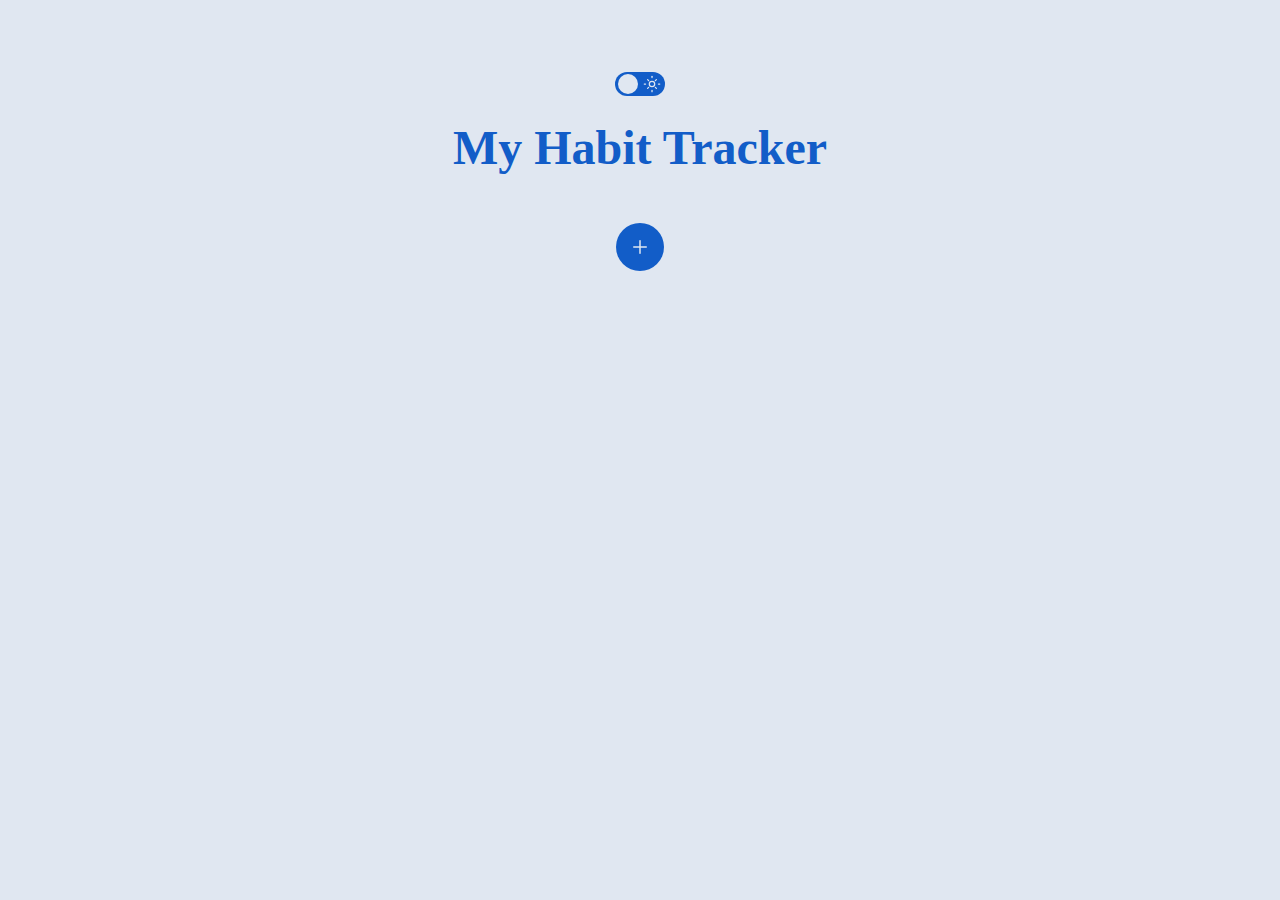
<file: index.html>
<!DOCTYPE html>
<html lang="en">
<head>
    <meta charset="UTF-8">
    <meta name="viewport" content="width=device-width, initial-scale=1.0">
    <link rel="stylesheet" href="styles.css">
    <script defer src="script.js"></script>
    <title>My Habit Tracker</title>
</head>

<body>
  <section class="theme-container">
      <button class="theme" id="theme"></button>
    </section>
    <h1>My Habit Tracker</h1>
    <section class="habit-container">

    </section>
    <section class="new-habit">
      <button class="new-habit__add">
        <svg width="24" height="24" fill="none" viewBox="0 0 24 24">
          <path stroke="currentColor" stroke-linecap="round" stroke-linejoin="round" stroke-width="1.5" d="M12 5.75V18.25"></path>
          <path stroke="currentColor" stroke-linecap="round" stroke-linejoin="round" stroke-width="1.5" d="M18.25 12L5.75 12"></path>
        </svg>
      </button>
    </section>
    <div class="modal-container" aria-hidden="true">
      <div class="modal">
        <h2>Add a new habit</h2>
        <input type="text" id="title" placeholder="Enter a habit name">
        <div class="icons">
          <button class="icon" id="book">
            <svg width="24" height="24" fill="none" viewBox="0 0 24 24">
              <path stroke="currentColor" stroke-linecap="round" stroke-linejoin="round" stroke-width="1.5" d="M19.25 5.75C19.25 5.19772 18.8023 4.75 18.25 4.75H14C12.8954 4.75 12 5.64543 12 6.75V19.25L12.8284 18.4216C13.5786 17.6714 14.596 17.25 15.6569 17.25H18.25C18.8023 17.25 19.25 16.8023 19.25 16.25V5.75Z"/>
              <path stroke="currentColor" stroke-linecap="round" stroke-linejoin="round" stroke-width="1.5" d="M4.75 5.75C4.75 5.19772 5.19772 4.75 5.75 4.75H10C11.1046 4.75 12 5.64543 12 6.75V19.25L11.1716 18.4216C10.4214 17.6714 9.40401 17.25 8.34315 17.25H5.75C5.19772 17.25 4.75 16.8023 4.75 16.25V5.75Z"/>
            </svg>
          </button>
          <button class="icon" id="call">
            <svg width="24" height="24" fill="none" viewBox="0 0 24 24">
              <path stroke="currentColor" stroke-linecap="round" stroke-linejoin="round" stroke-width="1.5" d="M8.89286 4.75H6.06818C5.34017 4.75 4.75 5.34017 4.75 6.06818C4.75 13.3483 10.6517 19.25 17.9318 19.25C18.6598 19.25 19.25 18.6598 19.25 17.9318V15.1071L16.1429 13.0357L14.5317 14.6468C14.2519 14.9267 13.8337 15.0137 13.4821 14.8321C12.8858 14.524 11.9181 13.9452 10.9643 13.0357C9.98768 12.1045 9.41548 11.1011 9.12829 10.494C8.96734 10.1537 9.06052 9.76091 9.32669 9.49474L10.9643 7.85714L8.89286 4.75Z"/>
              <path stroke="currentColor" stroke-linecap="round" stroke-linejoin="round" stroke-width="1.5" d="M14 5.02936C16.4312 5.72562 18.3396 7.65944 19 10.1056"/>
            </svg>
          </button>
          <button class="icon" id="camera">
            <svg width="24" height="24" fill="none" viewBox="0 0 24 24">
              <path stroke="currentColor" stroke-linecap="round" stroke-width="1.5" d="M19.25 17.25V9.75C19.25 8.64543 18.3546 7.75 17.25 7.75H16.9167C16.513 7.75 16.1489 7.50726 15.9936 7.13462L15.2564 5.36538C15.1011 4.99274 14.737 4.75 14.3333 4.75H9.66667C9.26297 4.75 8.89886 4.99274 8.74359 5.36538L8.00641 7.13462C7.85114 7.50726 7.48703 7.75 7.08333 7.75H6.75C5.64543 7.75 4.75 8.64543 4.75 9.75V17.25C4.75 18.3546 5.64543 19.25 6.75 19.25H17.25C18.3546 19.25 19.25 18.3546 19.25 17.25Z"/>
              <path stroke="currentColor" stroke-linecap="round" stroke-width="1.5" d="M15.25 13C15.25 14.7949 13.7949 16.25 12 16.25C10.2051 16.25 8.75 14.7949 8.75 13C8.75 11.2051 10.2051 9.75 12 9.75C13.7949 9.75 15.25 11.2051 15.25 13Z"/>
            </svg>
          </button>
          <button class="icon" id="communicate">
            <svg width="24" height="24" fill="none" viewBox="0 0 24 24">
              <path stroke="currentColor" stroke-linecap="round" stroke-linejoin="round" stroke-width="1.5" d="M4.75 6.75C4.75 5.64543 5.64543 4.75 6.75 4.75H17.25C18.3546 4.75 19.25 5.64543 19.25 6.75V14.25C19.25 15.3546 18.3546 16.25 17.25 16.25H14.625L12 19.25L9.375 16.25H6.75C5.64543 16.25 4.75 15.3546 4.75 14.25V6.75Z"/>
              <path stroke="currentColor" stroke-linecap="round" stroke-linejoin="round" d="M9.5 11C9.5 11.2761 9.27614 11.5 9 11.5C8.72386 11.5 8.5 11.2761 8.5 11C8.5 10.7239 8.72386 10.5 9 10.5C9.27614 10.5 9.5 10.7239 9.5 11Z"/>
              <path stroke="currentColor" stroke-linecap="round" stroke-linejoin="round" d="M12.5 11C12.5 11.2761 12.2761 11.5 12 11.5C11.7239 11.5 11.5 11.2761 11.5 11C11.5 10.7239 11.7239 10.5 12 10.5C12.2761 10.5 12.5 10.7239 12.5 11Z"/>
              <path stroke="currentColor" stroke-linecap="round" stroke-linejoin="round" d="M15.5 11C15.5 11.2761 15.2761 11.5 15 11.5C14.7239 11.5 14.5 11.2761 14.5 11C14.5 10.7239 14.7239 10.5 15 10.5C15.2761 10.5 15.5 10.7239 15.5 11Z"/>
            </svg>
            
          </button>
          <button class="icon" id="friends">
            <svg width="24" height="24" fill="none" viewBox="0 0 24 24">
              <path stroke="currentColor" stroke-linecap="round" stroke-linejoin="round" stroke-width="1.5" d="M5.78168 19.25H13.2183C13.7828 19.25 14.227 18.7817 14.1145 18.2285C13.804 16.7012 12.7897 14 9.5 14C6.21031 14 5.19605 16.7012 4.88549 18.2285C4.773 18.7817 5.21718 19.25 5.78168 19.25Z"/>
              <path stroke="currentColor" stroke-linecap="round" stroke-linejoin="round" stroke-width="1.5" d="M15.75 14C17.8288 14 18.6802 16.1479 19.0239 17.696C19.2095 18.532 18.5333 19.25 17.6769 19.25H16.75"/>
              <circle cx="9.5" cy="7.5" r="2.75" stroke="currentColor" stroke-linecap="round" stroke-linejoin="round" stroke-width="1.5"/>
              <path stroke="currentColor" stroke-linecap="round" stroke-linejoin="round" stroke-width="1.5" d="M14.75 10.25C16.2688 10.25 17.25 9.01878 17.25 7.5C17.25 5.98122 16.2688 4.75 14.75 4.75"/>
            </svg>
          </button>
          <button class="icon" id="write">
            <svg width="24" height="24" fill="none" viewBox="0 0 24 24">
              <path stroke="currentColor" stroke-linecap="round" stroke-linejoin="round" stroke-width="1.5" d="M4.75 19.25L9 18.25L18.2929 8.95711C18.6834 8.56658 18.6834 7.93342 18.2929 7.54289L16.4571 5.70711C16.0666 5.31658 15.4334 5.31658 15.0429 5.70711L5.75 15L4.75 19.25Z"/>
              <path stroke="currentColor" stroke-linecap="round" stroke-linejoin="round" stroke-width="1.5" d="M19.25 19.25H13.75"/>
            </svg>
          </button>
        </div>
        <div class="modal-btns">
          <button id="add">Add Habit</button>
          <button id="cancel">Cancel</button>
        </div>
      </div>
    </div>
    <div class="context-menu">
      <p id="habitTitle">Title</p>
      <button id="delete">Delete Habit</button>
    </div>
</body>
</file>
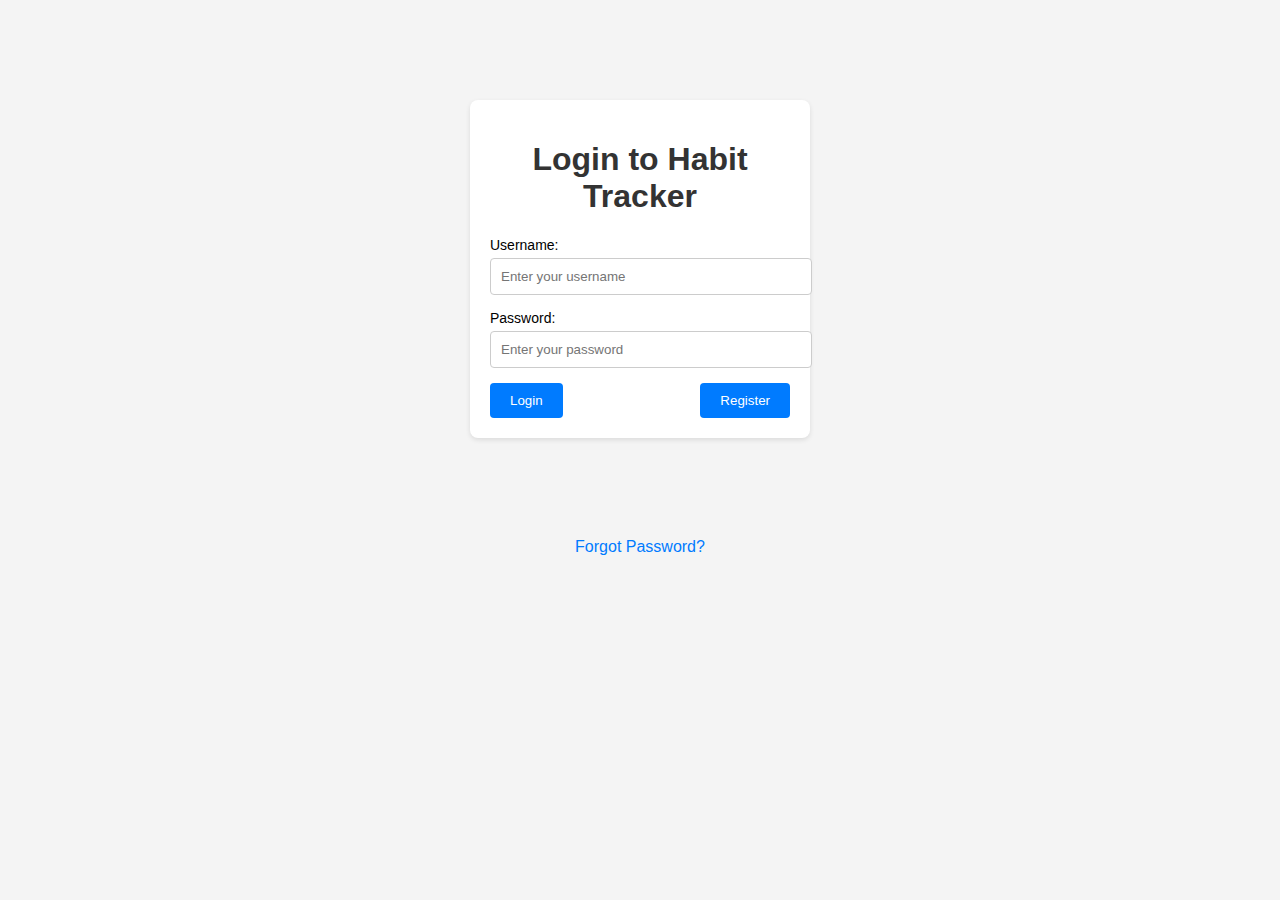
<file: index2.html>
<!DOCTYPE html>
<html lang="en">
<head>
    <meta charset="UTF-8">
    <meta name="viewport" content="width=device-width, initial-scale=1.0">
    <link rel="stylesheet" href="styles2.css">
    <script defer src="script2.js"></script>
    <title>Habit Tracker Login</title>
</head>

<body>
    <section class="login-container">
        <h1>Login to Habit Tracker</h1>

        <form class="login-form">
            <label for="username">Username:</label>
            <input type="text" id="username" name="username" placeholder="Enter your username" required>
            
            <label for="password">Password:</label>
            <input type="password" id="password" name="password" placeholder="Enter your password" required>
            
            <div class="login-btns">
                <button type="submit">Login</button>
                <button type="button" id="register">Register</button>
            </div>
        </form>
    </section>

    <section class="forgot-password">
        <a href="#">Forgot Password?</a>
    </section>
</body>
</html>
</file>
<file: styles.css>
*, *::after, *::before {
    border: 0;
    margin: 0;
    padding: 0;
    box-sizing: border-box;
  }
  
  :root {
    --primary: #e0e7f1;
    --secondary: #125dc8;
    --light: #f4f5f5;
    --danger: #d81616;
    --shadow: rgba(8, 47, 102, 0.12);
    --base: 1rem;
    --large: calc(var(--base) * 5);
    --med: calc(var(--base) * 3);
    --sm: calc(var(--base) * 1.5);
  }
  
  :root.dark {
    --primary: #12223b;
    --secondary: #627da6;
    --light: #003074;
    --danger: #9f0b0b;
    --shadow: rgba(152, 174, 205, 0.05);
  }
  
  body {
    font-family: 'Odibee Sans', cursive;
    background-color: var(--primary);
    padding: var(--med);
    display: grid;
    place-items: center;
    color: var(--secondary);
  }
  
  .theme-container {
    padding: var(--sm);
    display: grid;
    place-items: center;
  }
  
  .theme {
    width: 50px;
  /* THIS SHOULD BE 24, not 25px as in the videos */
    height: 24px; 
    background-color: var(--secondary);
    border-radius: var(--base);
    position: relative;
    cursor: pointer;
  }
  
  .theme::before {
    content: '';
    width: 20px; 
    height: 20px;
    background-color: var(--primary);
    position: absolute;
    z-index: 3;
    top: 2px;
    left: 3px;
    border-radius: 50%;
    transition: all 300ms ease-in-out;
  }
  
  .theme::after {
    content: '';
    background-image: url("data:image/svg+xml,%3Csvg xmlns='http://www.w3.org/2000/svg' width='20' height='20' fill='none' viewBox='0 0 24 24'%3E%3Ccircle cx='12' cy='12' r='3.25' stroke='%23e0e7f1' stroke-linecap='round' stroke-linejoin='round' stroke-width='1.5'%3E%3C/circle%3E%3Cpath stroke='%23e0e7f1' stroke-linecap='round' stroke-linejoin='round' stroke-width='1.5' d='M12 2.75V4.25'%3E%3C/path%3E%3Cpath stroke='%23e0e7f1' stroke-linecap='round' stroke-linejoin='round' stroke-width='1.5' d='M17.25 6.75L16.0659 7.93416'%3E%3C/path%3E%3Cpath stroke='%23e0e7f1' stroke-linecap='round' stroke-linejoin='round' stroke-width='1.5' d='M21.25 12.0001L19.75 12.0001'%3E%3C/path%3E%3Cpath stroke='%23e0e7f1' stroke-linecap='round' stroke-linejoin='round' stroke-width='1.5' d='M17.25 17.2501L16.0659 16.066'%3E%3C/path%3E%3Cpath stroke='%23e0e7f1' stroke-linecap='round' stroke-linejoin='round' stroke-width='1.5' d='M12 19.75V21.25'%3E%3C/path%3E%3Cpath stroke='%23e0e7f1' stroke-linecap='round' stroke-linejoin='round' stroke-width='1.5' d='M7.9341 16.0659L6.74996 17.25'%3E%3C/path%3E%3Cpath stroke='%23e0e7f1' stroke-linecap='round' stroke-linejoin='round' stroke-width='1.5' d='M4.25 12.0001L2.75 12.0001'%3E%3C/path%3E%3Cpath stroke='%23e0e7f1' stroke-linecap='round' stroke-linejoin='round' stroke-width='1.5' d='M7.93405 7.93423L6.74991 6.75003'%3E%3C/path%3E%3C/svg%3E%0A");
    width: 20px; 
    height: 20px;
    position: absolute;
    z-index: 2;
    top: 2px;
    right: 3px;
    border-radius: 50%;
    transition: all 300ms ease-in-out;
  }
  
  .theme.dark::before {
    transform: translateX(calc(100% + 4px));
  }
  
  .theme.dark::after {
    transform: translateX(calc(-100% - 4px));
    background-image: url("data:image/svg+xml,%3Csvg xmlns='http://www.w3.org/2000/svg' width='20' height='20' fill='none' viewBox='0 0 24 24'%3E%3Cpath stroke='%2312223b' stroke-linecap='round' stroke-linejoin='round' stroke-width='1.5' d='M18.25 15.7499C17.2352 16.2904 16.23 16.25 15 16.25C10.9959 16.25 7.75 13.0041 7.75 9.00001C7.75 7.77001 7.70951 6.76474 8.25 5.74994C5.96125 6.96891 4.75 9.2259 4.75 12C4.75 16.004 7.99594 19.25 12 19.25C14.7741 19.25 17.031 18.0387 18.25 15.7499Z'%3E%3C/path%3E%3Cpath stroke='%2312223b' stroke-linecap='round' stroke-linejoin='round' stroke-width='1.5' d='M16 4.75C16 6.95914 14.9591 9 12.75 9C14.9591 9 16 11.0409 16 13.25C16 11.0409 17.0409 9 19.25 9C17.0409 9 16 6.95914 16 4.75Z'%3E%3C/path%3E%3C/svg%3E%0A");
  }
  
  h1 {
    font-size: var(--med);
  }
  
  .habit-container {
    display: grid;
    grid-template-columns: repeat(auto-fit, minmax(100px, 1fr));
    padding: var(--sm) var(--med);
    max-width: 400px;
    grid-gap: 1rem;
  }
  
  .habit {
    display: grid;
    place-items: center;
  }
  
  .habit-btn {
    width: var(--large);
    height: var(--large);
    border-radius: 50%;
    background-color: var(--primary);
    border: 6px solid var(--secondary);
    color: var(--secondary);
    display: grid;
    place-items: center;
    cursor: pointer;
    transition: all 300ms ease-in-out;
  }
  
  .habit-btn:hover {
    opacity: .8;
  }
  
  .habit-btn.completed {
    background-color: var(--secondary);
    color: var(--primary);
  }
  
  .habit-btn svg {
    pointer-events: none;
    width: var(--med);
    height: var(--med);
  }
  
  .new-habit__add {
    width: var(--med);
    height: var(--med);
    border-radius: 50%;
    background-color: var(--secondary);
    color: var(--primary);
    display: grid;
    place-items: center;
    transition: all 300ms ease-in-out;
    cursor: pointer;
  }
  
  .modal-container {
    position: fixed;
    top: 0;
    bottom: 0;
    left: 0;
    right: 0;
    display: grid;
    place-items: center;
    backdrop-filter: blur(10px);
    opacity: 0;
    pointer-events: none;
    z-index: 4;
    transition: all 300ms ease-in-out;
  }
  
  .modal-container.active {
    opacity: 1;
    pointer-events: all;
  }
  
  .modal {
    border: 3px solid var(--secondary);
    padding: var(--med);
    background-color: var(--primary);
    box-shadow: 1px 4px 30px 10px var(--shadow);
    transform: translateY(30%);
    transition: all 300ms ease-in;
  }
  
  .modal-container.active .modal {
    transform: translateY(0);
  }
  
  .modal h2 {
    text-align: center;
    margin-bottom: var(--base);
  }
  
  #title {
    font-size: inherit;
    font-family: inherit;
    color: inherit;
    background-color: var(--light)  ;
    padding: .5rem;
  }
  
  #title:focus {
    outline: 2px solid var(--secondary);
  }
  
  .icons {
    display: grid;
    place-items: center;
    padding: var(--sm) 0;
    grid-template-columns: repeat(auto-fit, minmax(40px, 1fr));
    grid-gap: 1rem;
  }
  
  .icon {
    width: var(--med);
    height: var(--med);
    border-radius: 50%;
    background-color: var(--primary);
    color: var(--secondary);
    border: 4px solid var(--secondary);
    display: grid;
    place-items: center;
    transition: all 300ms ease-in-out;
    cursor: pointer;
  }
  
  .icon.selected {
    background-color: var(--secondary);
    color: var(--primary);
  }
  
  .modal-btns {
    display: grid;
    grid-template-columns: auto auto;
    grid-gap: .5rem;
  }
  
  #add, #cancel {
    font-size: inherit;
    font-family: inherit;
    color: inherit;
    background-color: var(--light);
    padding: .5rem;
    cursor: pointer;
    transition: all 300ms ease-in-out;
  }
  
  #add:hover, #cancel:hover {
    color: var(--primary);
    background-color: var(--secondary);
  }
  
  .context-menu {
    position: fixed;
    z-index: 1000;
    width: 200px;
    background-color: var(--primary);
    padding: var(--sm);
    box-shadow: 1px 4px 30px 10px var(--shadow);
    border: 3px solid var(--secondary);
    display: none;
  }
  
  .context-menu.active {
    display: grid;
  }
  
  #habitTitle::before {
    content: 'Title: ';
  }
  
  #delete {
    font-size: inherit;
    font-family: inherit;
    background-color: var(--primary);
    color: var(--danger);
    border: 3px solid var(--danger);
    padding: .5rem;
    margin-top: .5rem;
    cursor: pointer;
    transition: all 200ms ease-in-out;
  }
  
  #delete:hover, #delete:focus {
    background-color: var(--danger);
    color: var(--primary);
  }
</file>
<file: styles2.css>
body {
    font-family: Arial, sans-serif;
    background-color: #f4f4f4;
}

.login-container {
    width: 300px;
    margin: 100px auto;
    padding: 20px;
    background-color: #fff;
    border-radius: 8px;
    box-shadow: 0 2px 5px rgba(0, 0, 0, 0.1);
}

h1 {
    text-align: center;
    color: #333;
}

.login-form label {
    display: block;
    margin-bottom: 5px;
    font-size: 14px;
}

.login-form input {
    width: 100%;
    padding: 10px;
    margin-bottom: 15px;
    border: 1px solid #ccc;
    border-radius: 4px;
}

.login-btns {
    display: flex;
    justify-content: space-between;
}

.login-btns button {
    padding: 10px 20px;
    background-color: #007BFF;
    color: #fff;
    border: none;
    border-radius: 4px;
    cursor: pointer;
}

.login-btns button:hover {
    background-color: #0056b3;
}

.forgot-password {
    text-align: center;
    margin-top: 10px;
}

.forgot-password a {
    color: #007BFF;
    text-decoration: none;
}

.forgot-password a:hover {
    text-decoration: underline;
}
</file>
